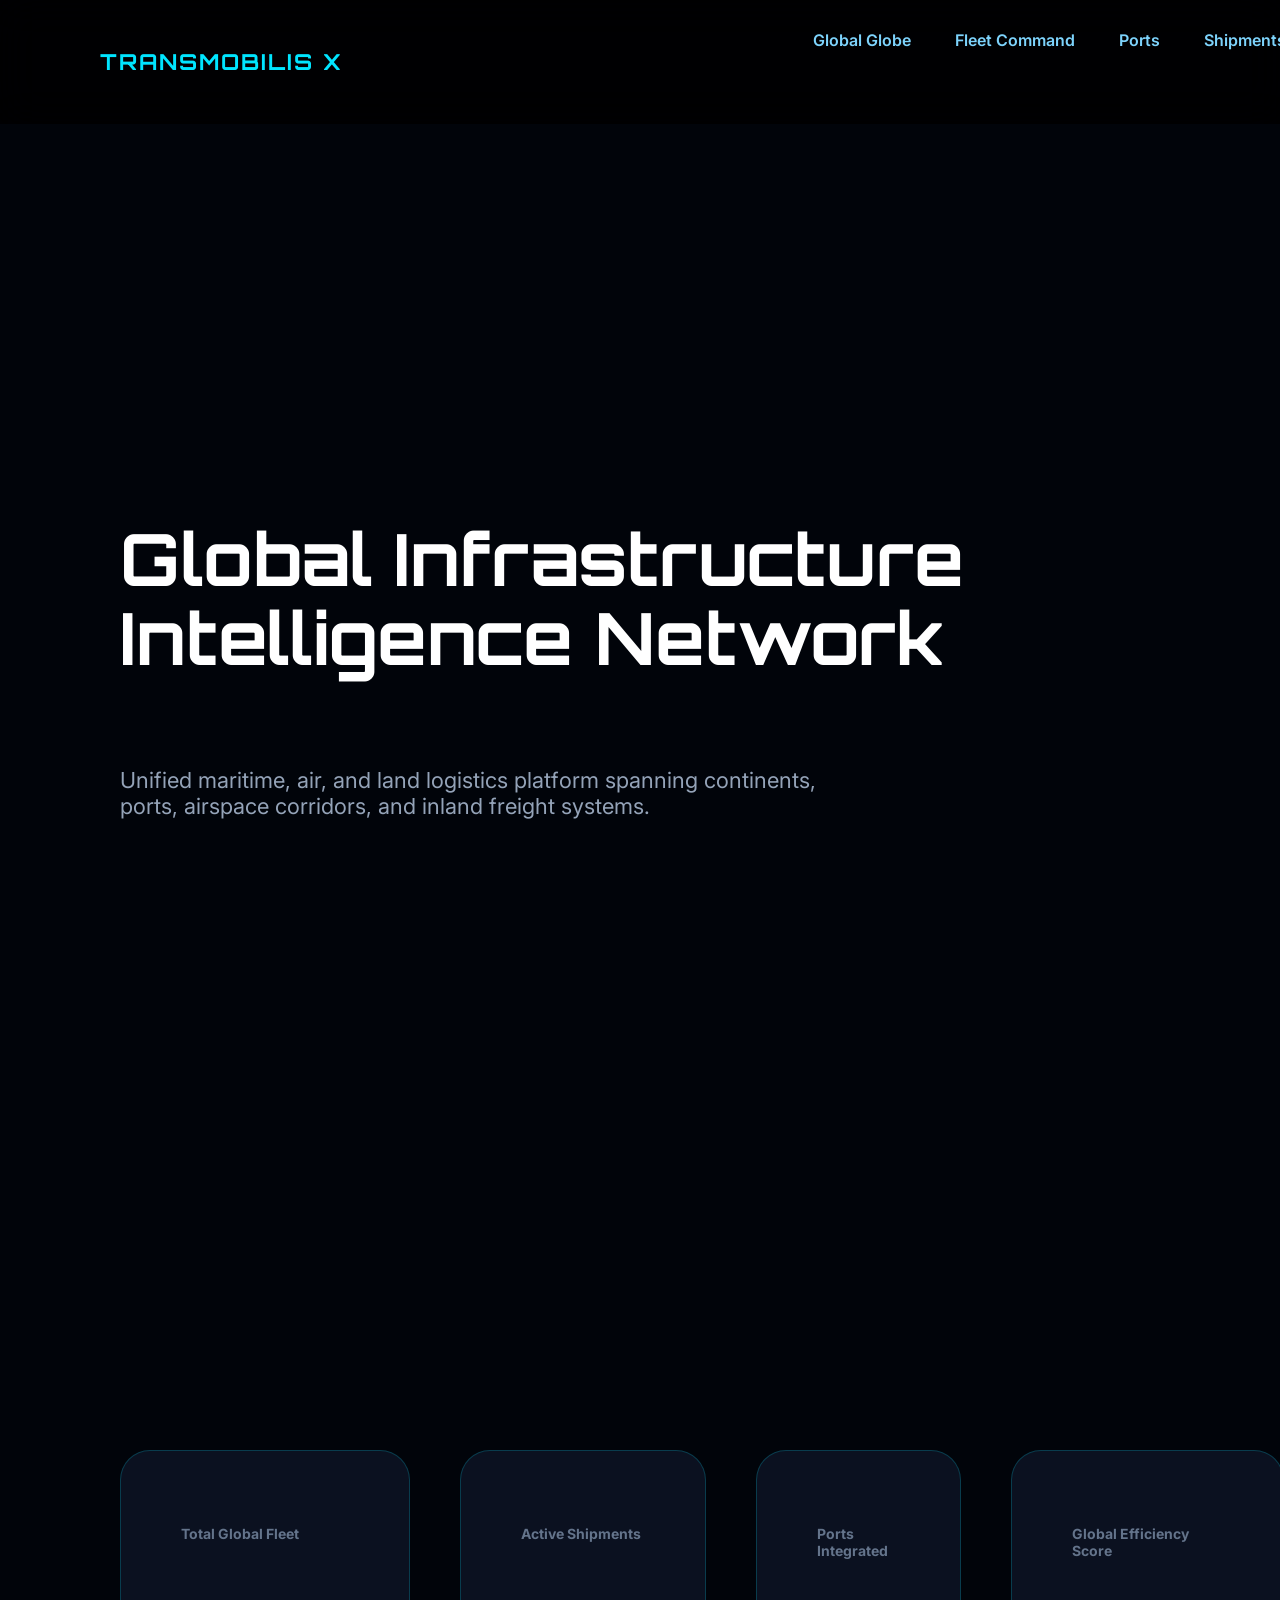
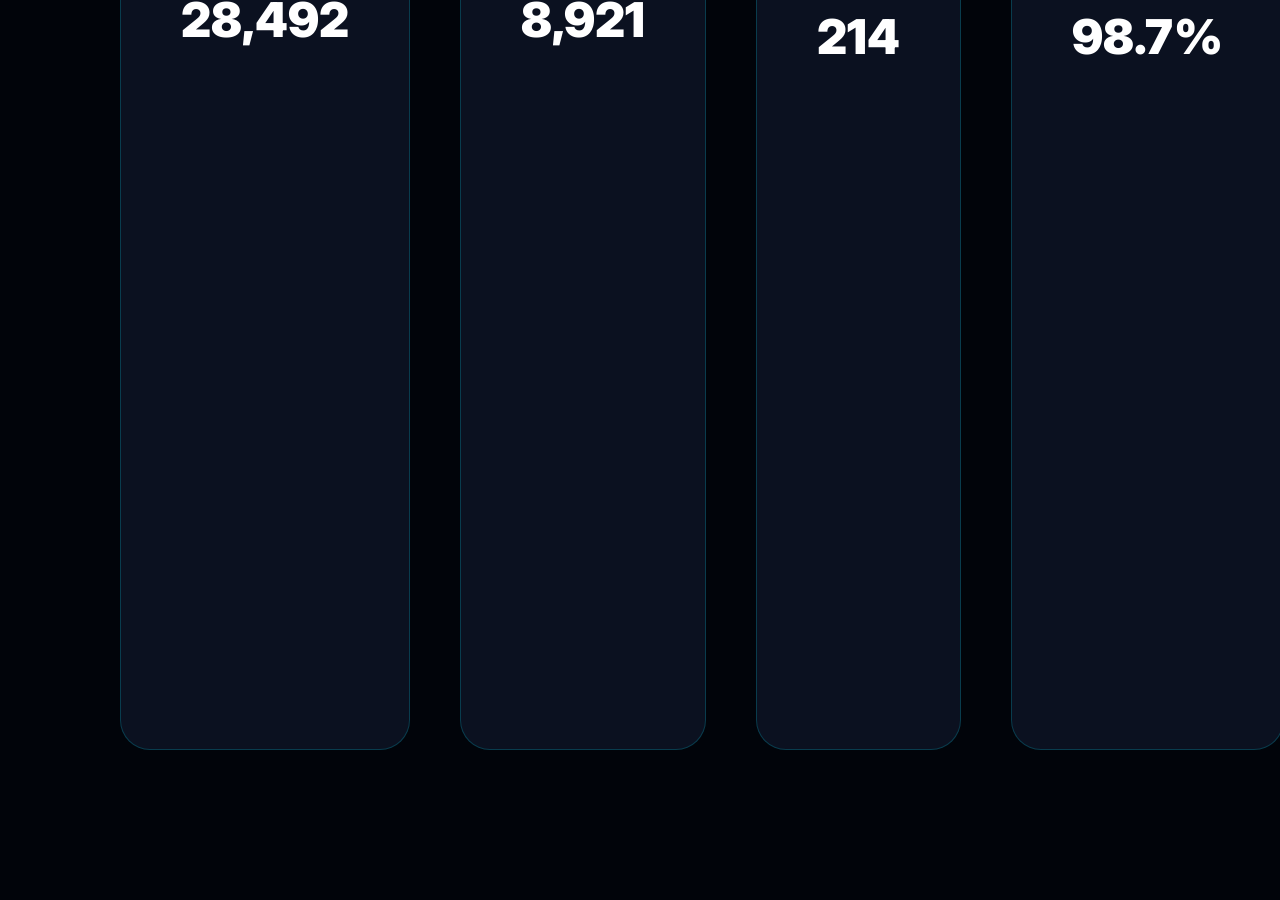
<file: index.html>
<!DOCTYPE html>
<html>
<head>
<meta charset="UTF-8">
<title>TransMobilis X | Global Control Tower</title>
<meta name="viewport" content="width=device-width, initial-scale=1.0">
<meta name="description" content="ToxExpress Global Control Tower — real-time logistics intelligence, fleet command, port monitoring, and shipment tracking worldwide.">
<link rel="canonical" href="https://toxexpress.org/">
<!-- Open Graph -->
<meta property="og:type" content="website">
<meta property="og:site_name" content="ToxExpress">
<meta property="og:title" content="TransMobilis X | Global Control Tower">
<meta property="og:description" content="ToxExpress Global Control Tower — real-time logistics intelligence, fleet command, port monitoring, and shipment tracking worldwide.">
<meta property="og:url" content="https://toxexpress.org/">
<!-- Twitter Card -->
<meta name="twitter:card" content="summary">
<meta name="twitter:title" content="TransMobilis X | Global Control Tower">
<meta name="twitter:description" content="ToxExpress Global Control Tower — real-time logistics intelligence, fleet command, port monitoring, and shipment tracking worldwide.">
<link href="https://fonts.googleapis.com/css2?family=Orbitron:wght@600;900&family=Inter:wght@300;500;700&display=swap" rel="stylesheet">

<style>
body{
margin:0;
background:#01040a;
color:white;
font-family:Inter;
overflow-x:hidden;
}

/* NAV */
nav{
position:fixed;
width:100%;
padding:30px 100px;
display:flex;
justify-content:space-between;
background:rgba(0,0,0,0.8);
backdrop-filter:blur(20px);
z-index:999;
}

nav h1{
font-family:Orbitron;
font-size:22px;
letter-spacing:2px;
color:#00e5ff;
}

nav a{
margin-left:40px;
color:#7dd3fc;
text-decoration:none;
font-weight:600;
}

/* HERO */
.hero{
min-height:100vh;
display:flex;
flex-direction:column;
justify-content:center;
padding:200px 120px;
}

.hero h2{
font-family:Orbitron;
font-size:72px;
max-width:900px;
line-height:1.1;
}

.hero p{
margin-top:30px;
font-size:22px;
color:#94a3b8;
max-width:700px;
}

/* KPI WALL */
.kpi-wall{
min-height:100vh;
padding:150px 120px;
display:grid;
grid-template-columns:repeat(4,1fr);
gap:50px;
}

.kpi{
padding:60px;
background:#0b1120;
border-radius:30px;
border:1px solid rgba(0,229,255,0.2);
}

.kpi h3{
font-size:14px;
color:#64748b;
margin-bottom:20px;
}

.kpi p{
font-size:48px;
font-weight:900;
}
</style>
</head>

<body>

<nav>
<h1>TRANSMOBILIS X</h1>
<div>
<a href="globe.html">Global Globe</a>
<a href="fleet.html">Fleet Command</a>
<a href="ports.html">Ports</a>
<a href="shipment.html">Shipments</a>
<a href="admin.html">Admin</a>
</div>
</nav>

<section class="hero">
<h2>Global Infrastructure Intelligence Network</h2>
<p>
Unified maritime, air, and land logistics platform spanning continents,
ports, airspace corridors, and inland freight systems.
</p>
</section>

<section class="kpi-wall">
<div class="kpi"><h3>Total Global Fleet</h3><p>28,492</p></div>
<div class="kpi"><h3>Active Shipments</h3><p>8,921</p></div>
<div class="kpi"><h3>Ports Integrated</h3><p>214</p></div>
<div class="kpi"><h3>Global Efficiency Score</h3><p>98.7%</p></div>
</section>

</body>
</html>
</file>
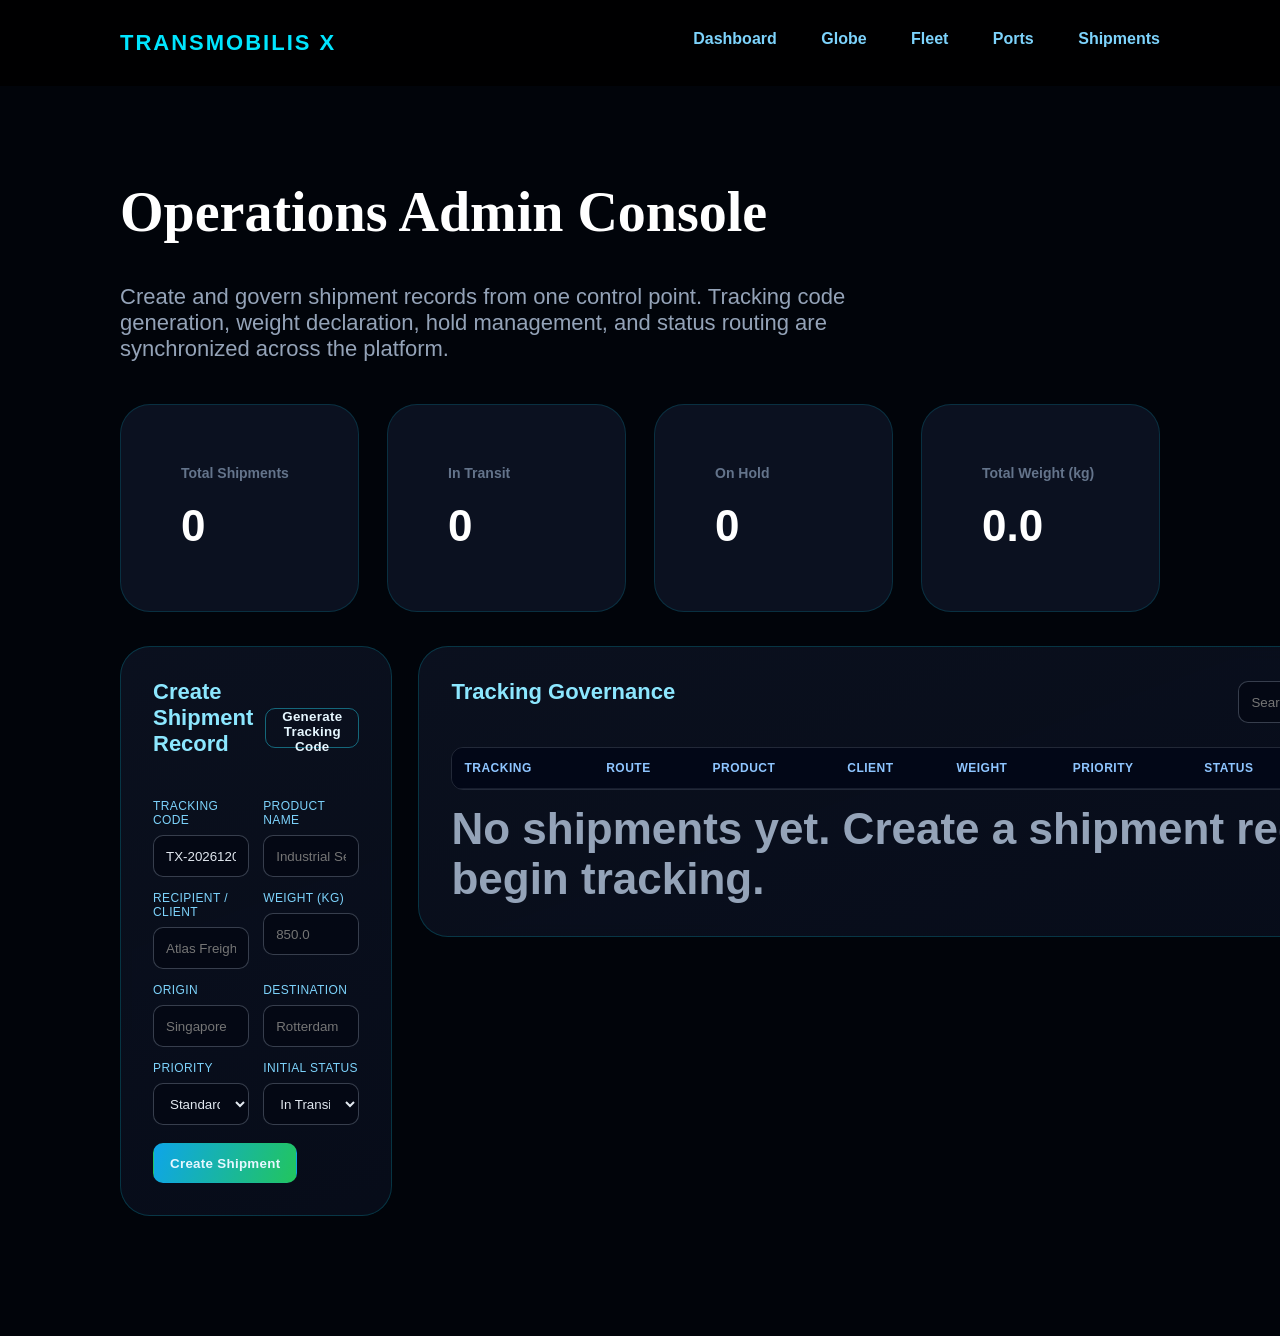
<file: admin.html>
<!DOCTYPE html>
<html>
<head>
<meta charset="UTF-8">
<title>Operations Admin | ToxExpress</title>
<meta name="viewport" content="width=device-width, initial-scale=1.0">
<meta name="description" content="ToxExpress Operations Admin — create and manage tracking codes, shipment weights, routing, and hold control.">
<link rel="canonical" href="https://toxexpress.org/admin.html">
<meta property="og:type" content="website">
<meta property="og:site_name" content="ToxExpress">
<meta property="og:title" content="Operations Admin | ToxExpress">
<meta property="og:description" content="Create tracking codes, assign shipment weights, and control hold status from one integrated command console.">
<meta property="og:url" content="https://toxexpress.org/admin.html">
<meta name="twitter:card" content="summary">
<meta name="twitter:title" content="Operations Admin | ToxExpress">
<meta name="twitter:description" content="Create tracking codes, assign shipment weights, and control hold status from one integrated command console.">
<link rel="stylesheet" href="assets/core.css">
<link rel="stylesheet" href="assets/admin.css">
</head>
<body>

<nav>
<h1>TRANSMOBILIS X</h1>
<div>
<a href="index.html">Dashboard</a>
<a href="globe.html">Globe</a>
<a href="fleet.html">Fleet</a>
<a href="ports.html">Ports</a>
<a href="shipment.html">Shipments</a>
</div>
</nav>

<section>
<div class="admin-head">
<h2 class="section-title">Operations Admin Console</h2>
<p class="large-text">Create and govern shipment records from one control point. Tracking code generation, weight declaration, hold management, and status routing are synchronized across the platform.</p>
</div>

<div class="grid-4 admin-kpi">
<div class="card"><h3>Total Shipments</h3><p id="admin-kpi-total">0</p></div>
<div class="card"><h3>In Transit</h3><p id="admin-kpi-transit">0</p></div>
<div class="card"><h3>On Hold</h3><p id="admin-kpi-hold">0</p></div>
<div class="card"><h3>Total Weight (kg)</h3><p id="admin-kpi-weight">0</p></div>
</div>

<div class="admin-layout">
<div class="admin-form card">
<div class="form-header">
<h3>Create Shipment Record</h3>
<button id="generate-code-btn" type="button" class="btn btn-ghost">Generate Tracking Code</button>
</div>
<form id="shipment-form">
<div class="form-grid">
<div class="field">
<label for="trackingCode">Tracking Code</label>
<input id="trackingCode" name="trackingCode" type="text" readonly required>
</div>
<div class="field">
<label for="productName">Product Name</label>
<input id="productName" name="productName" type="text" placeholder="Industrial Sensor Batch" required>
</div>
<div class="field">
<label for="recipient">Recipient / Client</label>
<input id="recipient" name="recipient" type="text" placeholder="Atlas Freight Group" required>
</div>
<div class="field">
<label for="weightKg">Weight (kg)</label>
<input id="weightKg" name="weightKg" type="number" min="0.1" step="0.1" placeholder="850.0" required>
</div>
<div class="field">
<label for="origin">Origin</label>
<input id="origin" name="origin" type="text" placeholder="Singapore" required>
</div>
<div class="field">
<label for="destination">Destination</label>
<input id="destination" name="destination" type="text" placeholder="Rotterdam" required>
</div>
<div class="field">
<label for="priority">Priority</label>
<select id="priority" name="priority">
<option value="Standard">Standard</option>
<option value="Priority">Priority</option>
<option value="Critical">Critical</option>
</select>
</div>
<div class="field">
<label for="status">Initial Status</label>
<select id="status" name="status">
<option value="In Transit">In Transit</option>
<option value="Processing">Processing</option>
<option value="Delivered">Delivered</option>
<option value="On Hold">On Hold</option>
</select>
</div>
</div>
<div class="form-actions">
<button type="submit" class="btn btn-primary">Create Shipment</button>
<span id="form-message" aria-live="polite"></span>
</div>
</form>
</div>

<div class="admin-table card">
<div class="table-head">
<h3>Tracking Governance</h3>
<input id="search-input" type="search" placeholder="Search code, product, route, client...">
</div>
<div class="table-wrap">
<table>
<thead>
<tr>
<th>Tracking</th>
<th>Route</th>
<th>Product</th>
<th>Client</th>
<th>Weight</th>
<th>Priority</th>
<th>Status</th>
<th>Actions</th>
</tr>
</thead>
<tbody id="admin-table-body"></tbody>
</table>
</div>
<p id="admin-empty" class="muted" style="display:none;">No shipments yet. Create a shipment record to begin tracking.</p>
</div>
</div>
</section>

<script src="assets/admin.js"></script>
</body>
</html>
</file>
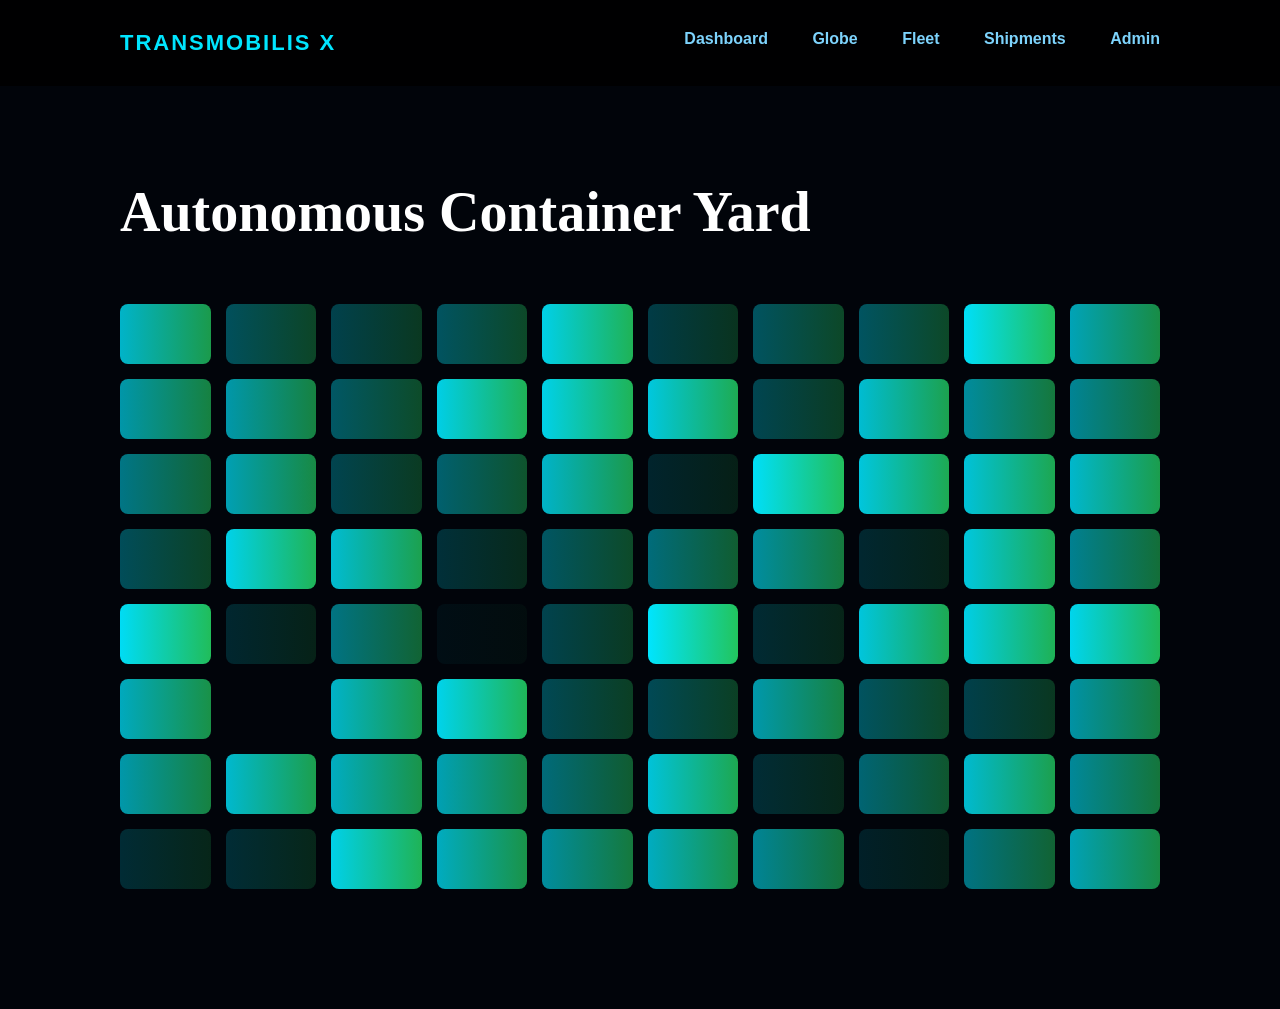
<file: ports.html>
<!DOCTYPE html>
<html>
<head>
<meta charset="UTF-8">
<title>Port Infrastructure | ToxExpress</title>
<meta name="viewport" content="width=device-width, initial-scale=1.0">
<meta name="description" content="ToxExpress Port Infrastructure — monitoring and intelligence for global port operations and logistics hubs.">
<link rel="canonical" href="https://toxexpress.org/ports.html">
<!-- Open Graph -->
<meta property="og:type" content="website">
<meta property="og:site_name" content="ToxExpress">
<meta property="og:title" content="Port Infrastructure | ToxExpress">
<meta property="og:description" content="ToxExpress Port Infrastructure — monitoring and intelligence for global port operations and logistics hubs.">
<meta property="og:url" content="https://toxexpress.org/ports.html">
<!-- Twitter Card -->
<meta name="twitter:card" content="summary">
<meta name="twitter:title" content="Port Infrastructure | ToxExpress">
<meta name="twitter:description" content="ToxExpress Port Infrastructure — monitoring and intelligence for global port operations and logistics hubs.">
<link rel="stylesheet" href="assets/core.css">
</head>
<body>

<nav>
<h1>TRANSMOBILIS X</h1>
<div>
<a href="index.html">Dashboard</a>
<a href="globe.html">Globe</a>
<a href="fleet.html">Fleet</a>
<a href="shipment.html">Shipments</a>
<a href="admin.html">Admin</a>
</div>
</nav>

<section>
<h2 class="section-title">Autonomous Container Yard</h2>
<div class="yard" id="yard"></div>
</section>

<script src="assets/ports.js"></script>
</body>
</html>
</file>
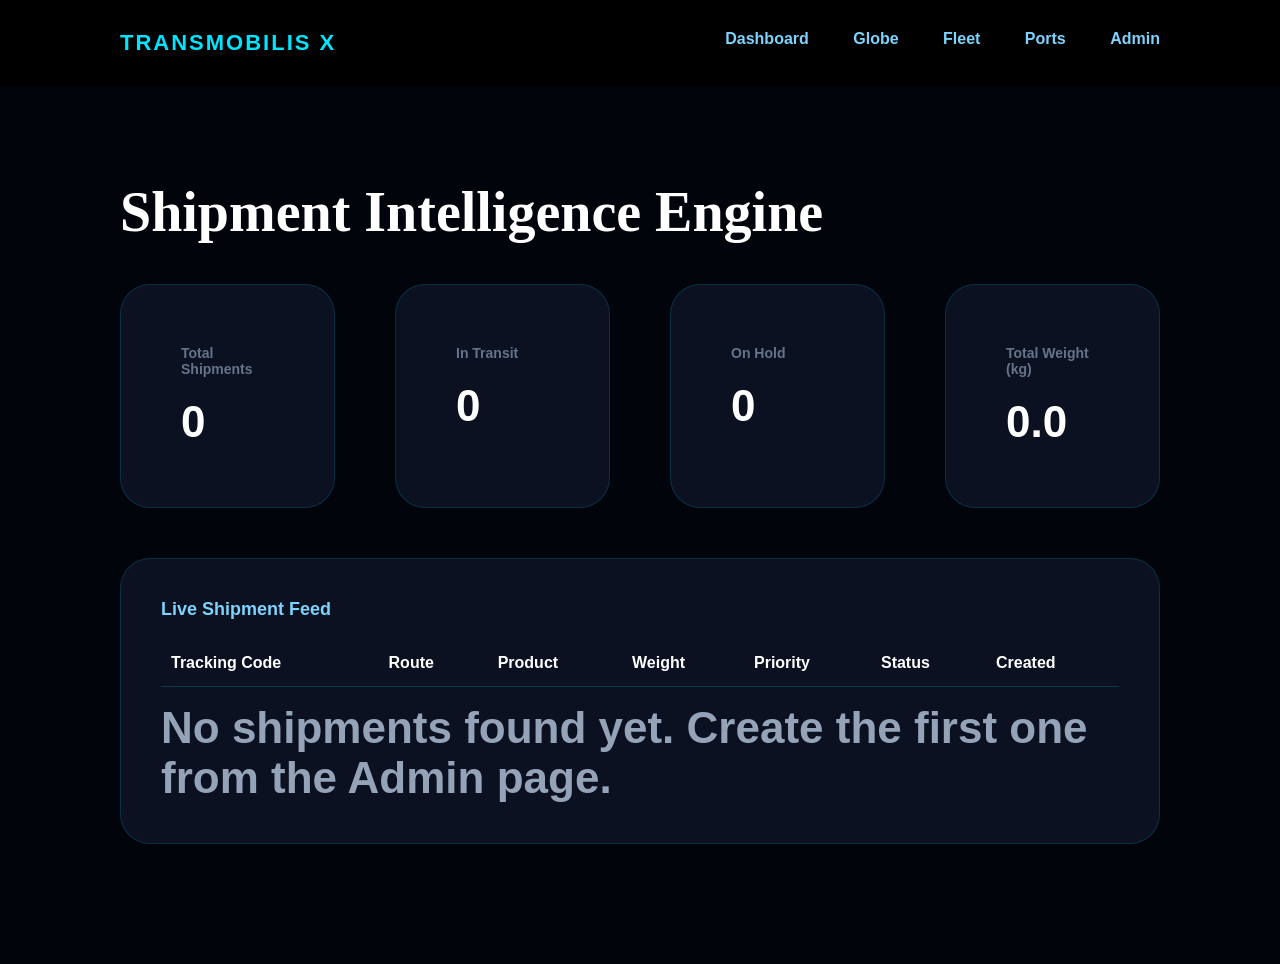
<file: shipment.html>
<!DOCTYPE html>
<html>
<head>
<meta charset="UTF-8">
<title>Shipment Intelligence | ToxExpress</title>
<meta name="viewport" content="width=device-width, initial-scale=1.0">
<meta name="description" content="ToxExpress Shipment Intelligence — real-time tracking and analytics for global shipments and cargo.">
<link rel="canonical" href="https://toxexpress.org/shipment.html">
<!-- Open Graph -->
<meta property="og:type" content="website">
<meta property="og:site_name" content="ToxExpress">
<meta property="og:title" content="Shipment Intelligence | ToxExpress">
<meta property="og:description" content="ToxExpress Shipment Intelligence — real-time tracking and analytics for global shipments and cargo.">
<meta property="og:url" content="https://toxexpress.org/shipment.html">
<!-- Twitter Card -->
<meta name="twitter:card" content="summary">
<meta name="twitter:title" content="Shipment Intelligence | ToxExpress">
<meta name="twitter:description" content="ToxExpress Shipment Intelligence — real-time tracking and analytics for global shipments and cargo.">
<link rel="stylesheet" href="assets/core.css">
</head>
<body>

<nav>
<h1>TRANSMOBILIS X</h1>
<div>
<a href="index.html">Dashboard</a>
<a href="globe.html">Globe</a>
<a href="fleet.html">Fleet</a>
<a href="ports.html">Ports</a>
<a href="admin.html">Admin</a>
</div>
</nav>

<section>
<h2 class="section-title">Shipment Intelligence Engine</h2>

<div class="grid-4">
<div class="card"><h3>Total Shipments</h3><p id="kpi-total">0</p></div>
<div class="card"><h3>In Transit</h3><p id="kpi-transit">0</p></div>
<div class="card"><h3>On Hold</h3><p id="kpi-hold">0</p></div>
<div class="card"><h3>Total Weight (kg)</h3><p id="kpi-weight">0</p></div>
</div>

<div class="card" style="margin-top:50px;padding:40px;">
<h3 style="margin-bottom:20px;color:#7dd3fc;font-size:18px;">Live Shipment Feed</h3>
<div style="overflow:auto;">
<table style="width:100%;border-collapse:collapse;min-width:800px;">
<thead>
<tr style="text-align:left;border-bottom:1px solid rgba(0,229,255,0.2);">
<th style="padding:14px 10px;">Tracking Code</th>
<th style="padding:14px 10px;">Route</th>
<th style="padding:14px 10px;">Product</th>
<th style="padding:14px 10px;">Weight</th>
<th style="padding:14px 10px;">Priority</th>
<th style="padding:14px 10px;">Status</th>
<th style="padding:14px 10px;">Created</th>
</tr>
</thead>
<tbody id="shipment-live-body"></tbody>
</table>
</div>
<p id="shipment-empty" style="display:none;color:#94a3b8;margin-top:16px;">No shipments found yet. Create the first one from the Admin page.</p>
</div>

</section>

<script src="assets/shipments.js"></script>
</body>
</html>
</file>
<file: assets/core.css>
/* GLOBAL CORE SYSTEM */

*{
margin:0;
padding:0;
box-sizing:border-box;
}

body{
background:#01040a;
color:white;
font-family:'Inter',sans-serif;
overflow-x:hidden;
}

/* NAVIGATION */

nav{
position:fixed;
top:0;
width:100%;
padding:30px 120px;
display:flex;
justify-content:space-between;
background:rgba(0,0,0,0.85);
backdrop-filter:blur(20px);
z-index:999;
}

nav h1{
font-family:'Orbitron',sans-serif;
letter-spacing:2px;
font-size:22px;
color:#00e5ff;
}

nav a{
margin-left:40px;
color:#7dd3fc;
text-decoration:none;
font-weight:600;
}

nav a:hover{
color:white;
}

/* SECTIONS */

section{
min-height:100vh;
padding:180px 120px 120px 120px;
}

/* TITLES */

.section-title{
font-family:'Orbitron';
font-size:56px;
margin-bottom:40px;
}

.large-text{
font-size:22px;
color:#94a3b8;
max-width:800px;
}

/* KPI GRID */

.grid-4{
display:grid;
grid-template-columns:repeat(4,1fr);
gap:60px;
}

.card{
background:#0b1120;
padding:60px;
border-radius:30px;
border:1px solid rgba(0,229,255,0.15);
transition:0.4s;
}

.card:hover{
transform:translateY(-12px);
box-shadow:0 0 60px rgba(0,229,255,0.3);
}

.card h3{
color:#64748b;
margin-bottom:20px;
font-size:14px;
}

.card p{
font-size:44px;
font-weight:900;
}

/* MAP + CANVAS FULLSCREEN */

.full-canvas{
width:100%;
height:100vh;
display:block;
}

/* CONTAINER YARD */

.yard{
display:grid;
grid-template-columns:repeat(10,1fr);
gap:15px;
margin-top:60px;
}

.container-box{
height:60px;
border-radius:8px;
background:linear-gradient(90deg,#00e5ff,#22c55e);
transition:0.4s;
}
</file>
<file: assets/admin.css>
.admin-head{
margin-bottom:42px;
}

.admin-kpi{
gap:28px;
margin-bottom:34px;
}

.admin-layout{
display:grid;
grid-template-columns:1.05fr 1.45fr;
gap:26px;
align-items:start;
}

.admin-form,
.admin-table{
padding:32px;
border:1px solid rgba(0,229,255,0.18);
background:linear-gradient(160deg,rgba(11,17,32,0.95),rgba(8,14,28,0.85));
backdrop-filter:blur(8px);
}

.form-header,
.table-head{
display:flex;
justify-content:space-between;
align-items:center;
gap:12px;
margin-bottom:22px;
}

.form-header h3,
.table-head h3{
font-size:22px;
font-family:'Orbitron',sans-serif;
color:#8ce7ff;
}

.form-grid{
display:grid;
grid-template-columns:repeat(2,minmax(0,1fr));
gap:14px;
}

.field{
display:flex;
flex-direction:column;
gap:8px;
}

.field label{
font-size:12px;
letter-spacing:0.4px;
text-transform:uppercase;
color:#7dd3fc;
}

.field input,
.field select,
#search-input{
height:42px;
padding:0 12px;
border-radius:10px;
border:1px solid rgba(148,163,184,0.35);
background:#040814;
color:#e2e8f0;
outline:none;
}

.field input:focus,
.field select:focus,
#search-input:focus{
border-color:#22d3ee;
box-shadow:0 0 0 3px rgba(34,211,238,0.14);
}

.form-actions{
margin-top:18px;
display:flex;
align-items:center;
gap:14px;
}

.btn{
height:40px;
padding:0 16px;
border-radius:10px;
border:1px solid transparent;
color:#e6f7ff;
font-weight:700;
letter-spacing:0.3px;
cursor:pointer;
transition:0.25s ease;
}

.btn-primary{
background:linear-gradient(110deg,#0ea5e9,#22c55e);
}

.btn-primary:hover{
transform:translateY(-1px);
box-shadow:0 8px 24px rgba(14,165,233,0.25);
}

.btn-ghost{
background:transparent;
border-color:rgba(34,211,238,0.45);
}

.btn-ghost:hover{
background:rgba(34,211,238,0.12);
}

#form-message{
font-size:13px;
color:#86efac;
}

.table-wrap{
overflow:auto;
border:1px solid rgba(148,163,184,0.18);
border-radius:12px;
}

table{
width:100%;
min-width:980px;
border-collapse:collapse;
}

th,
td{
padding:13px 12px;
text-align:left;
font-size:14px;
vertical-align:middle;
border-bottom:1px solid rgba(148,163,184,0.14);
}

th{
background:rgba(2,6,23,0.85);
color:#8ec5ff;
font-size:12px;
text-transform:uppercase;
letter-spacing:0.5px;
}

.badge{
display:inline-flex;
align-items:center;
justify-content:center;
min-width:84px;
padding:4px 10px;
border-radius:999px;
font-size:12px;
font-weight:700;
}

.badge-hold{background:rgba(249,115,22,0.17);color:#fdba74;}
.badge-transit{background:rgba(34,197,94,0.15);color:#86efac;}
.badge-processing{background:rgba(14,165,233,0.15);color:#7dd3fc;}
.badge-delivered{background:rgba(167,139,250,0.18);color:#c4b5fd;}

.action-row{
display:flex;
gap:8px;
flex-wrap:wrap;
}

.action-row button,
.status-select{
height:30px;
border-radius:8px;
border:1px solid rgba(148,163,184,0.36);
background:#050d1f;
color:#dbeafe;
padding:0 8px;
font-size:12px;
cursor:pointer;
}

.action-row button:hover,
.status-select:hover{
border-color:#67e8f9;
}

.muted{
margin-top:14px;
color:#94a3b8;
}

@media (max-width:1200px){
nav{padding:22px 24px;}
section{padding:140px 24px 70px 24px;}
.admin-layout{grid-template-columns:1fr;}
.grid-4{grid-template-columns:repeat(2,1fr);gap:16px;}
.card{padding:28px;}
}

@media (max-width:700px){
nav{position:static;display:block;}
nav div{margin-top:12px;display:flex;flex-wrap:wrap;gap:14px;}
nav a{margin-left:0;}
section{padding-top:36px;}
.grid-4{grid-template-columns:1fr;}
.form-grid{grid-template-columns:1fr;}
}
</file>
